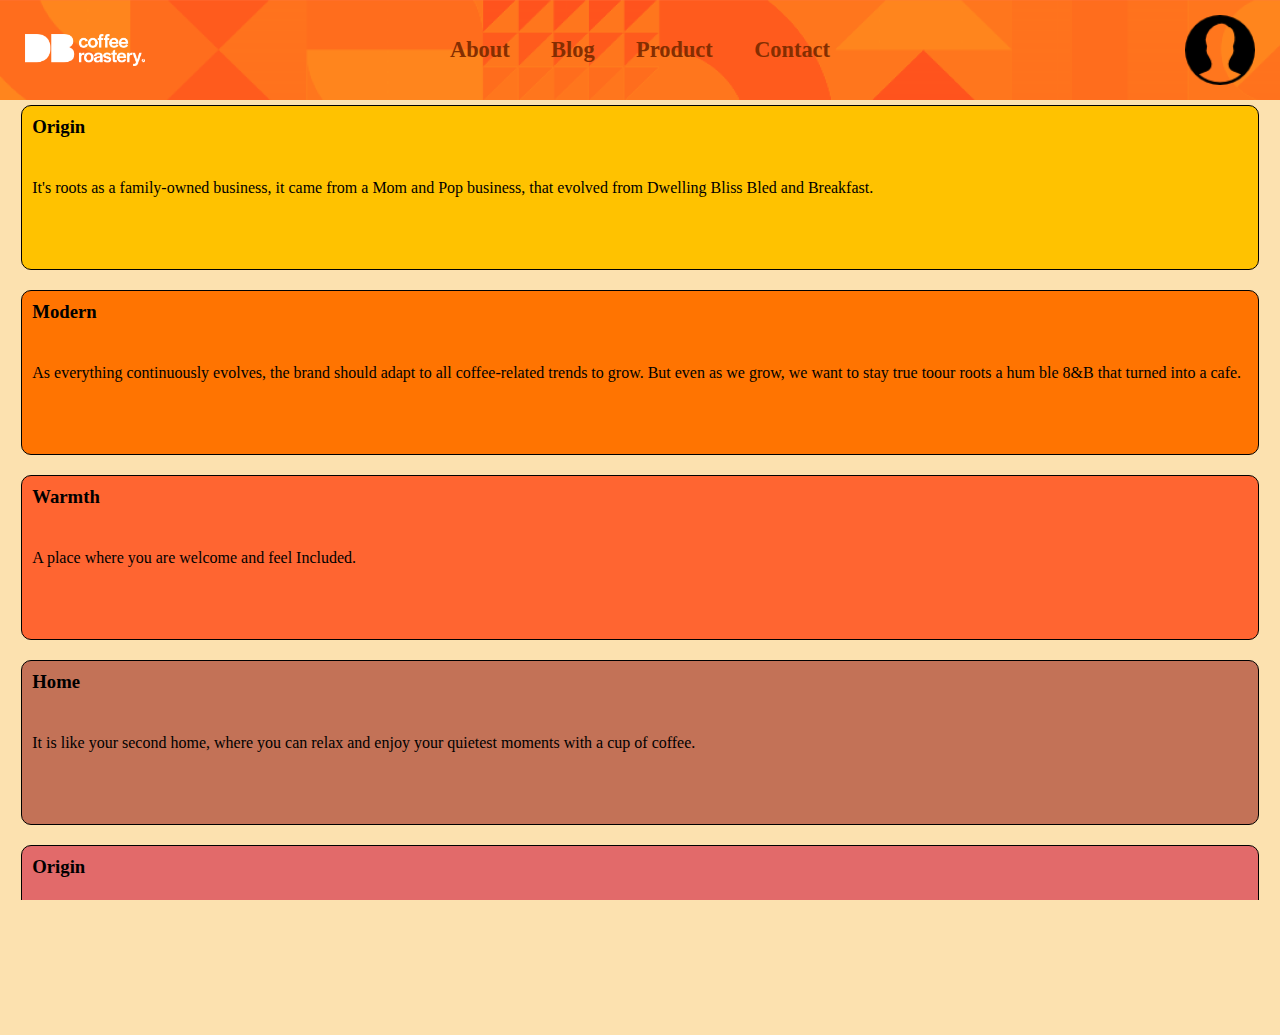
<file: about page.html>
<!DOCTYPE html>
<html lang="en">
<head>
    <meta charset="UTF-8">
    <meta name="viewport" content="width=device-width, initial-scale=1.0">
    <title>ABOUT PAGE</title>
    <link rel="stylesheet" href="about page.css">
</head>
<body>
    <div class="menuSlide" id="menuSlide">
        <div class="userDeets">
            <img src="images/user icon.png" class="userrr" alt="" id="userIcon">
            <h1>Username</h1>
            <h2>username@domain.ok</h2>
        </div>
        <div class="menuCont2">
            <a href="about page.html">About</a>
            <a href="blog page.html">Blog</a>
            <a href="products page.html">Product</a>
            <a href="contact page.html">Contact</a>
        </div>
    </div>
    <header>
        <div class="header">
            <div class="headerSubCont">
                <img src="images/pure white logo.png" alt="" class="logoImg" id="logoImg">
    
                <div class="menuCont">
                    <a href="about page.html">About</a>
                    <a href="blog page.html">Blog</a>
                    <a href="products page.html">Product</a>
                    <a href="contact page.html">Contact</a>
                </div>
    
                <img src="images/user icon.png" alt="" class="icon" id="userIcon2">
                <img src="images/menu.png" alt="" class=" borgir" id="borgir">

            </div>
        </div>
    </header>
    <div class="mainCont">
        <div class="subCont" id="origin">
            <h3>Origin</h3>
            <p>It's roots as a family-owned business, 
                it came from a Mom and Pop business, that evolved 
                from Dwelling Bliss Bled and Breakfast.
            </p>
        </div>
        <div class="subCont" id="modern">
            <h3>Modern</h3>
            <p>As everything continuously evolves, the brand should 
                adapt to all coffee-related trends to grow. 
                But even as we grow, we want to stay true toour 
                roots a hum ble 8&B that turned into a cafe.
            </p>
        </div>
        <div class="subCont" id="warmth">
            <h3>Warmth</h3>
            <p>
                A  place where you are welcome and feel Included.
            </p>
        </div>
        <div class="subCont" id="home">
            <h3>Home</h3>
            <p>
                It is like your second home, where you can relax 
                and enjoy your quietest moments with a cup of coffee.
            </p>
        </div>
        <div class="subCont" id="genuine">
            <h3>Origin</h3>
            <p>
                It takes pride in its craftsmanship, creating almost 
                everything from scratch to ensure a high sense of quality.
            </p>
        </div>
    </div>

    <script>
        document.getElementById("logoImg").addEventListener("click", ()=>{
            window.location.href = "index.html";
        });

        let borgirmenu = document.getElementById("borgir");
        let menuSlide = document.getElementById("menuSlide");
        let menuToggle = false;

        document.querySelectorAll("main").forEach(everythingg=>{
            everythingg.addEventListener("click", ()=>{
                menuSlide.style.left = "-100%";
                menuToggle = false;
            })
        })

        borgirmenu.addEventListener("click", ()=>{
            if(!menuToggle){
                menuSlide.style.left = "0";
                menuToggle = true;
            }
            else if(menuToggle){
                menuSlide.style.left = "-100%";
                menuToggle = false;
            }
        })

        document.getElementById("userIcon").addEventListener("click", ()=>{
            window.location.href = "login page.html"
        })
        document.getElementById("userIcon2").addEventListener("click", ()=>{
            window.location.href = "login page.html"
        })
    </script>

</body>
</html>
</file>
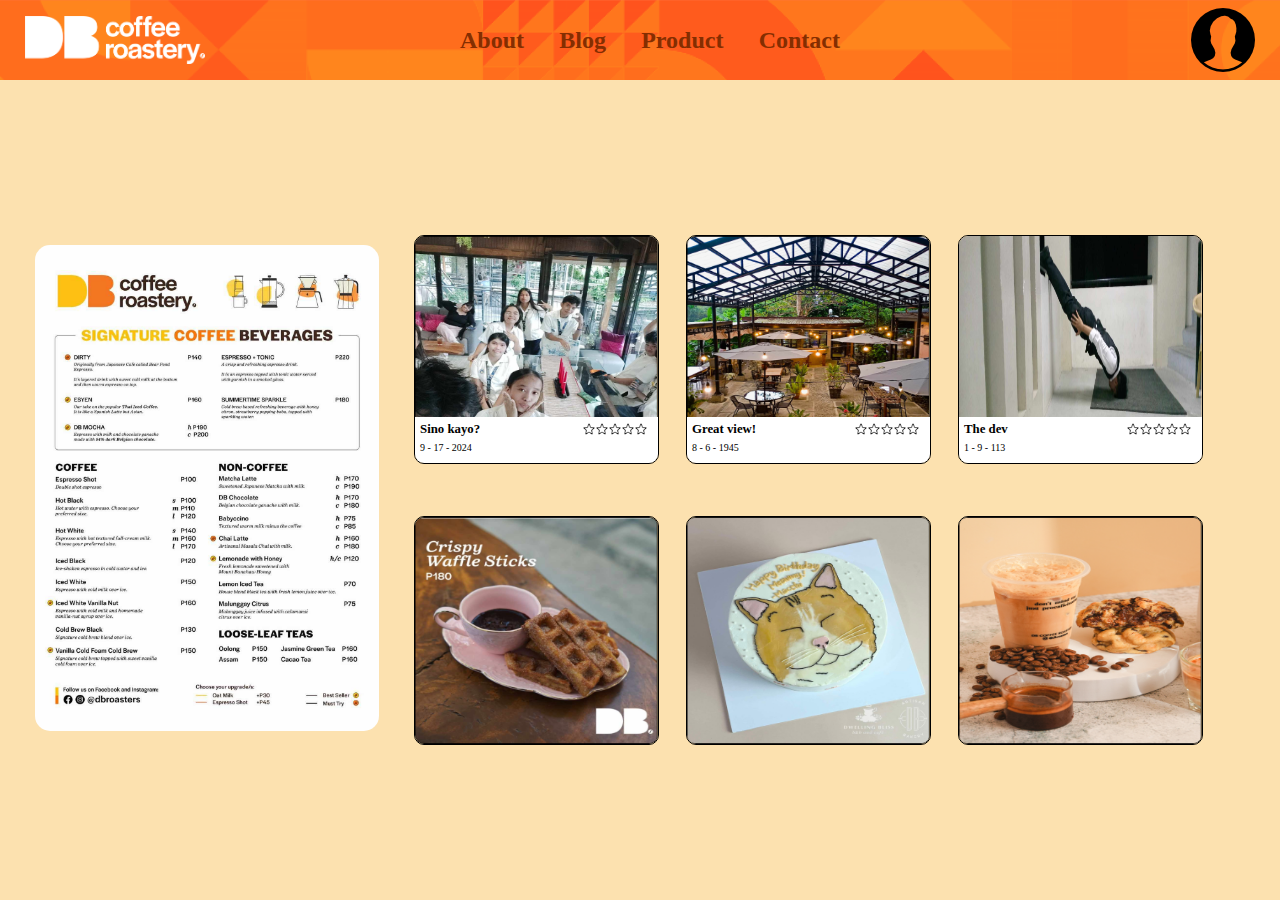
<file: blog page.html>
<!DOCTYPE html>
<html lang="en">
<head>
    <meta charset="UTF-8">
    <meta name="viewport" content="width=device-width, initial-scale=1.0">
    <title>Blog Page</title>
    <link rel="stylesheet" href="blog page.css">
    <link rel="stylesheet" href="blog page 2.css" media="(max-width:767px)">
</head>
<body>
    <div class="menuSlide" id="menuSlide">
        <div class="userDeets">
            <img src="images/user icon.png" class="userrr" alt="" id="userIcon">
            <h1 >Username</h1>
            <h2>username@domain.ok</h2>
        </div>
        <div class="menuCont2">
            <a href="about page.html">About</a>
            <a href="blog page.html">Blog</a>
            <a href="products page.html">Product</a>
            <a href="contact page.html">Contact</a>
        </div>
    </div>
    <header>
        <div class="header">
            <div class="headerSubCont">
                <img src="images/pure white logo.png" alt="" class="logoImg" id="logoImg">
    
                <div class="searchCont" style="display: none;">
                    <input type="text" class="searchBar" placeholder="Search...">
                    <img src="images/search icon.png" alt="">
                </div>
    
                <div class="menuCont">
                    <a href="about page.html">About</a>
                    <a href="blog page.html">Blog</a>
                    <a href="products page.html">Product</a>
                    <a href="contact page.html">Contact</a>
                </div>
    
                <img src="images/user icon.png" alt="" class="icon" id="userIcon2">
                <img src="images/menu.png" alt="" class=" borgir" id="borgir">

            </div>
        </div>
    </header>
    
    <main>
        
        <div class="main">
            <div class="menuCont" id="menuCont">
                <img src="images/drinks menu.jpg" alt="">
            </div>
            <div class="blogCont">
                <div class="blogWrapper">
                    <div class="blog rated">
                        <img src="images/classmates.png" alt="" class="mainImg">
                        <div class="blogDesc">
                            <h1>Sino kayo?</h1>
                            <p>9 - 17 - 2024</p>
                            <div class="stars">
                                <div class="starling" id="rating">
                                    <img src="images/star_empty.png" alt="">
                                </div>                            
                                <div class="starling" id="rating">
                                    <img src="images/star_empty.png" alt="">
                                </div>                            
                                <div class="starling" id="rating">
                                    <img src="images/star_empty.png" alt="">
                                </div>                            
                                <div class="starling" id="rating">
                                    <img src="images/star_empty.png" alt="">
                                </div>                            
                                <div class="starling" id="rating">
                                    <img src="images/star_empty.png" alt="">
                                </div>                            
                            </div>
                            <div class="captCont">
                                <p class="capt">aaaaa</p>
                            </div>
                        </div>
                    </div>

                    <div class="blog">
                        <img src="images/blog 1.png" alt="">
                    </div>

                    <div class="blog rated">
                        <img src="images/venue.png" alt="" class="mainImg">
                        <div class="blogDesc">
                            <h1>Great view!</h1>
                            <p>8 - 6 - 1945</p>
                            <div class="stars">
                                <div class="starling" id="rating">
                                    <img src="images/star_empty.png" alt="">
                                </div>                            
                                <div class="starling" id="rating">
                                    <img src="images/star_empty.png" alt="">
                                </div>                            
                                <div class="starling" id="rating">
                                    <img src="images/star_empty.png" alt="">
                                </div>                            
                                <div class="starling" id="rating">
                                    <img src="images/star_empty.png" alt="">
                                </div>                            
                                <div class="starling" id="rating">
                                    <img src="images/star_empty.png" alt="">
                                </div>                            
                            </div>
                            <div class="captCont">
                                <p class="capt">
                                    I'm not stealing the tricycle. I have permission from the owners before I take it. <br>
                                    How can we accuse one people without further investigation on side by side. <br>
                                    Because in the triangle there are three sides right? <br>
                                    And on the fourth side, there are four sides... <br>
                                    How many degrees is the three sides? How many? <br>
                                    36 degrees. <br><br>
                                    Of course. <br>
                                    I started it, then I'm vroooooom, roaming. <br>
                                    What is the true about, and what is the side about? <br>
                                    Sabi nito sabi niya, we cannot accuse people with a sabi sabi sabi. <br>
                                    So we can square take the square root from the side by side, sir.<br><br>
                                    Drugs? Yes of course! <br>
                                    I buy from the mercury drug.
                                </p>
                            </div>
                        </div>
                    </div>

                    <div class="blog">
                        <img src="images/blog 2.png" alt="">
                    </div>

                    <div class="blog rated">
                        <img src="images/this the dev.jpg" alt="" class="mainImg">
                        <div class="blogDesc">
                            <h1>The dev</h1>
                            <p>1 - 9 - 113</p>
                            <div class="stars">
                                <div class="starling" id="rating">
                                    <img src="images/star_empty.png" alt="">
                                </div>                            
                                <div class="starling" id="rating">
                                    <img src="images/star_empty.png" alt="">
                                </div>                            
                                <div class="starling" id="rating">
                                    <img src="images/star_empty.png" alt="">
                                </div>                            
                                <div class="starling" id="rating">
                                    <img src="images/star_empty.png" alt="">
                                </div>                            
                                <div class="starling" id="rating">
                                    <img src="images/star_empty.png" alt="">
                                </div>                            
                            </div>
                            <div class="captCont">
                                <p class="capt">
                                    Masaya ka na ngayon? <br>
                                    Nasaktan mo'ko diba? <br>
                                    ios ios <br>
                                    Tinanggap ko lahat <br>
                                    Sinakatan mo ko <br>
                                    Niloko mo<br>
                                    Nagbulagbulagan ako diba<br> <br>
                                </p>
                            </div>
                        </div>
                    </div>
                    <div class="blog">
                        <img src="images/blog 3.png" alt="">
                    </div>
                </div>
            </div>
        </div>
        <div class="secondary">
        
        </div>
    </main>
    

    <script>
        document.getElementById("logoImg").addEventListener("click", ()=>{
            window.location.href = "index.html";
        });

        let borgirmenu = document.getElementById("borgir");
        let menuSlide = document.getElementById("menuSlide");
        let menuToggle = false;

        document.querySelectorAll("main").forEach(everythingg=>{
            everythingg.addEventListener("click", ()=>{
                menuSlide.style.left = "-100%";
                menuToggle = false;
            })
        })

        borgirmenu.addEventListener("click", ()=>{
            if(!menuToggle){
                menuSlide.style.left = "0";
                menuToggle = true;
            }
            else if(menuToggle){
                menuSlide.style.left = "-100%";
                menuToggle = false;
            }
        })

        let menuCont = document.getElementById("menuCont");
        let use = false;

        const mediaQuery = window.matchMedia("(max-width: 1023px)");

        function handleMediaChange(event) {
            if (event.matches) {
                use = true;
                console.log("works", use)
            } else {
                use = false;
                console.log("not working", use)
                menuCont.style.zIndex = ""
                menuCont.style.height = ""
                menuCont.style.width = ""
                menuCont.style.marginBottom = ""
                document.querySelectorAll(".rated").forEach(bbq=>{
                    bbq.querySelector(".capt").style.display = ""
                    bbq.style.width = "";
                    bbq.querySelector(".mainImg").style.width = "";
                    bbq.querySelector(".mainImg").style.left = "";
                    bbq.querySelector(".blogDesc").style.height = "";
                    bbq.querySelector(".blogDesc").style.width = "";
                })
            }
        };

        // Initial check
        handleMediaChange(mediaQuery);

        // Listen for changes
        mediaQuery.addEventListener('change', handleMediaChange);







        
        let isToggled = true;
        menuCont.addEventListener("click", ()=>{
            if(isToggled && use === true){
                menuCont.style.zIndex = "2"
                menuCont.style.height = "90vh"
                menuCont.style.width = "90vw"
                menuCont.style.marginBottom = "100px"
                isToggled = false;
            }
            else{
                menuCont.style.zIndex = ""
                menuCont.style.height = ""
                menuCont.style.width = ""
                menuCont.style.marginBottom = ""
                isToggled = true;
            }
        });

        let ratedBlogs = document.querySelectorAll(".rated");
       
        let currentToggledBlog = null;

        ratedBlogs.forEach(rb => {
            let rbImg = rb.querySelector(".mainImg");
            let rbCapt = rb.querySelector(".capt");
            let rbRating = rb.querySelector(".stars");
            let rbDesc = rb.querySelector(".blogDesc");
            rbImg.addEventListener("click", () => {
                
                if (currentToggledBlog === rb) {
                    rb.style.width = "";
                    rb.querySelector(".mainImg").style.width = "";
                    rb.querySelector(".mainImg").style.left = "";
                    rb.querySelector(".blogDesc").style.height = "";
                    rb.querySelector(".blogDesc").style.width = "";
                    rbRating.style.left = ""
                    rbRating.style.top = ""
                    rbCapt.style.display = "none";
                    currentToggledBlog = null;
                } else {
                    if (currentToggledBlog) {
                        currentToggledBlog.style.width = "";
                        currentToggledBlog.querySelector(".mainImg").style.width = "";
                        currentToggledBlog.querySelector(".mainImg").style.left = "";
                        currentToggledBlog.querySelector(".blogDesc").style.height = "";
                        currentToggledBlog.querySelector(".blogDesc").style.width = "";
                        currentToggledBlog.querySelector(".stars").style.left = "";
                        currentToggledBlog.querySelector(".stars").style.top = "";
                        console.log("2")
                        currentToggledBlog.querySelector(".capt").style.display = "none";
                    }

                    if(use){
                        rb.style.width = "90vw";
                        rb.querySelector(".mainImg").style.width = "50%";
                        rb.querySelector(".mainImg").style.left = "25%";
                        rb.querySelector(".blogDesc").style.height = "100%";
                        rb.querySelector(".blogDesc").style.width = "50%";
                        rbRating.style.left = "5px"
                        rbRating.style.top = "17%"
                        rbCapt.style.display = "flex";
                        rbCapt.style.position = "absolute";
                        rbCapt.style.top = "25%"
                        currentToggledBlog = rb;
                    }
                    else if(!use){
                        // rb.style.transform = "scaleX(1.05)";
                        rb.style.zIndex = 50;
                        // rb.querySelector(".mainImg").style.width = "50%";
                        // rb.querySelector(".mainImg").style.left = "25%";
                        // rb.querySelector(".blogDesc").style.height = "100%";
                        // rb.querySelector(".blogDesc").style.width = "50%";
                        // rbRating.style.left = "5px"
                        // rbRating.style.top = "50px"
                        rbCapt.style.display = "flex";
                        rbDesc.style.height = "150px"
                        currentToggledBlog = rb;
                    }
                }
            });
        });
        
        document.querySelectorAll('.blog').forEach(blog => {
            let currentRating = 0;

            blog.querySelectorAll('.starling').forEach((star, index) => {
                star.addEventListener('click', () => {
                    const starImage = star.querySelector('img');
                    if (starImage.src.includes('star_solid.png')) {
                        for (let i = index ; i < blog.querySelectorAll('.starling').length; i++) {
                            blog.querySelectorAll('.starling img')[i].src = 'images/star_empty.png';
                        }
                        currentRating = index;
                    } else {
                        for (let i = 0; i <= index; i++) {
                            blog.querySelectorAll('.starling img')[i].src = 'images/star_solid.png';
                        }
                        currentRating = index + 1;
                    }
                });
            });
        });

        document.getElementById("userIcon").addEventListener("click", ()=>{
            window.location.href = "login page.html"
        })
        document.getElementById("userIcon2").addEventListener("click", ()=>{
            window.location.href = "login page.html"
        })
    </script>

</body>
</html>
</file>
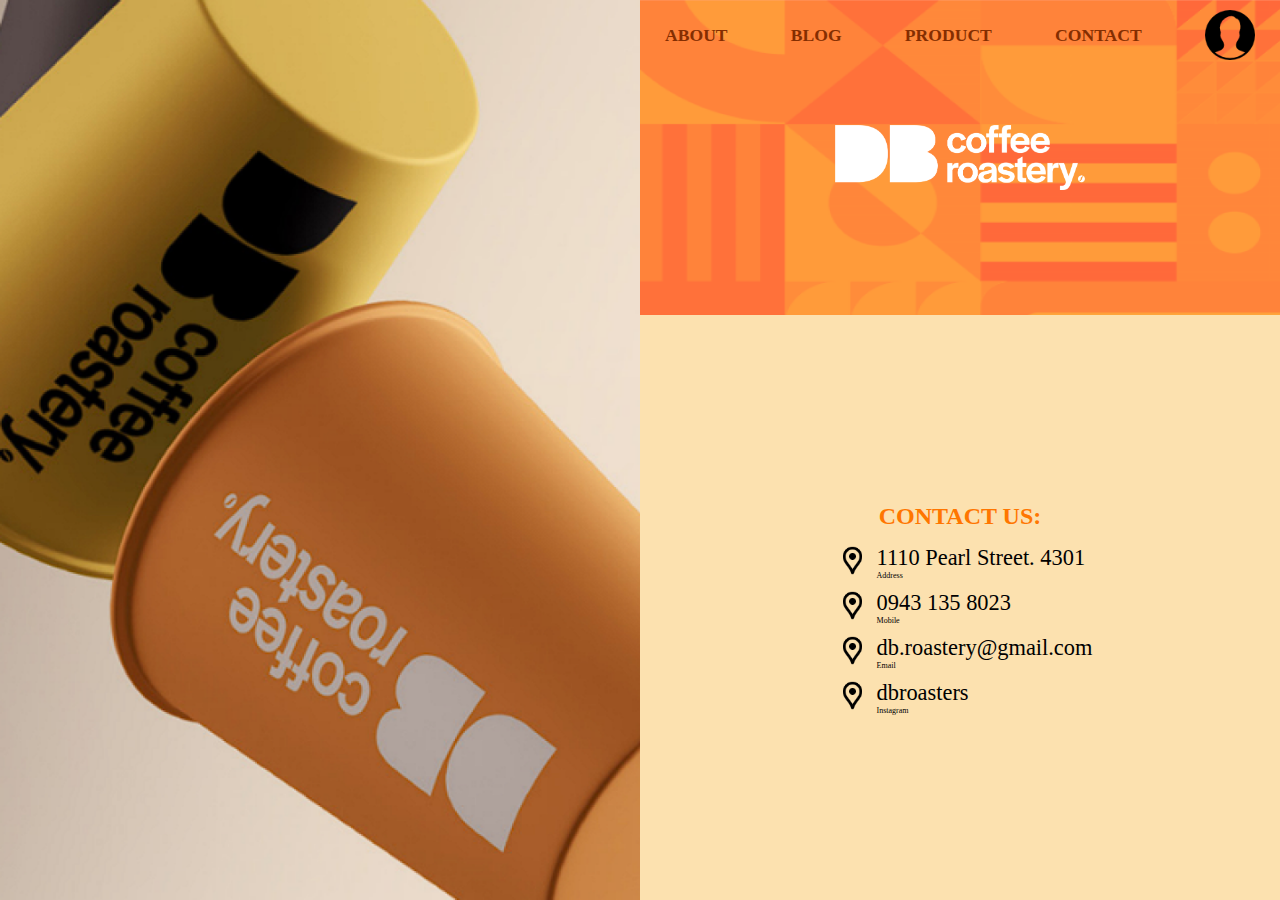
<file: contact page.html>
<!DOCTYPE html>
<html lang="en">
<head>
    <meta charset="UTF-8">
    <meta name="viewport" content="width=device-width, initial-scale=1.0">
    <title>CONTACT PAGE</title>
    <link rel="stylesheet" href="contact page.css">
</head>
<body>
    <div class="menuSlide" id="menuSlide">
        <div class="userDeets">
            <img src="images/user icon.png" class="userrr" alt="" id="userIcon">
            <h1>Username</h1>
            <h2>username@domain.ok</h2>
        </div>
        <div class="menuCont2">
            <a href="about page.html">About</a>
            <a href="blog page.html">Blog</a>
            <a href="products page.html">Product</a>
            <a href="contact page.html">Contact</a>
        </div>
    </div>
    <div class="left">
        <img src="images/image (15).png" alt="">
    </div>
    <div class="right">
        <div class="rTop">
            <div class="header">
                <a href="about page.html">ABOUT</a>
                <a href="blog page.html">BLOG</a>
                <a href="products page.html">PRODUCT</a>
                <a href="contact page.html">CONTACT</a>
                <img src="images/user icon.png" alt="" class="userIcon" id="userIcon2">
                <img src="images/menu.png" alt="" class="menuIcon" id="borgir">
            </div>
            <div class="logoCont">
                <img src="images/pure white logo.png" alt="" id="logoImg"> 
            </div>
        </div>
        <div class="rBottom">
            <div class="contact">
                <div class="wrapper">
                    <div class="contactLabel">CONTACT US:</div>
                <div class="horizontal" id="loc">
                    <div class="icon">
                        <img src="images/location_on.png" alt="">
                    </div>
                    <div class="contactDeets">
                        <h3>1110 Pearl Street. 4301</h3>
                        <h5>Address</h5>
                    </div>
                </div>
                <div class="horizontal">
                    <div class="icon">
                        <img src="images/location_on.png" alt="">
                    </div>
                    <div class="contactDeets">
                        <h3>0943 135 8023</h3>
                        <h5>Mobile</h5>
                    </div>
                </div>
                <div class="horizontal">
                    <div class="icon">
                        <img src="images/location_on.png" alt="">
                    </div>
                    <div class="contactDeets">
                        <h3>db.roastery@gmail.com</h3>
                        <h5>Email</h5>
                    </div>
                </div>
                <div class="horizontal" id="ig">
                    <div class="icon">
                        <img src="images/location_on.png" alt="">
                    </div>
                    <div class="contactDeets">
                        <h3>dbroasters</h3>
                        <h5>Instagram</h5>
                    </div>
                </div>
                </div>
                
            </div>
        </div>
    </div>

    <script>
        document.getElementById("logoImg").addEventListener("click", ()=>{
            window.location.href = "index.html";
        });

        let borgir = document.getElementById("borgir");
        let menuSlide = document.getElementById("menuSlide");
        let isToggled = false;

        borgir.addEventListener("click", ()=>{
            if(!isToggled){
                menuSlide.style.left = "0";
                isToggled = true;
            }
            else if(isToggled){
                menuSlide.style.left = "-100%";
                isToggled = false;
            }
        })

        document.getElementById("ig").onclick = function(){
            window.location.href = "https://www.instagram.com/dbroasters/"
        }
        document.getElementById("loc").onclick = function(){
            window.location.href = "https://maps.app.goo.gl/Hp3W5zHNmQGN1CV2A"
        }

        document.getElementById("userIcon").addEventListener("click", ()=>{
            window.location.href = "login page.html"
        })
        document.getElementById("userIcon2").addEventListener("click", ()=>{
            window.location.href = "login page.html"
        })
    </script>

</body>
</html>
</file>
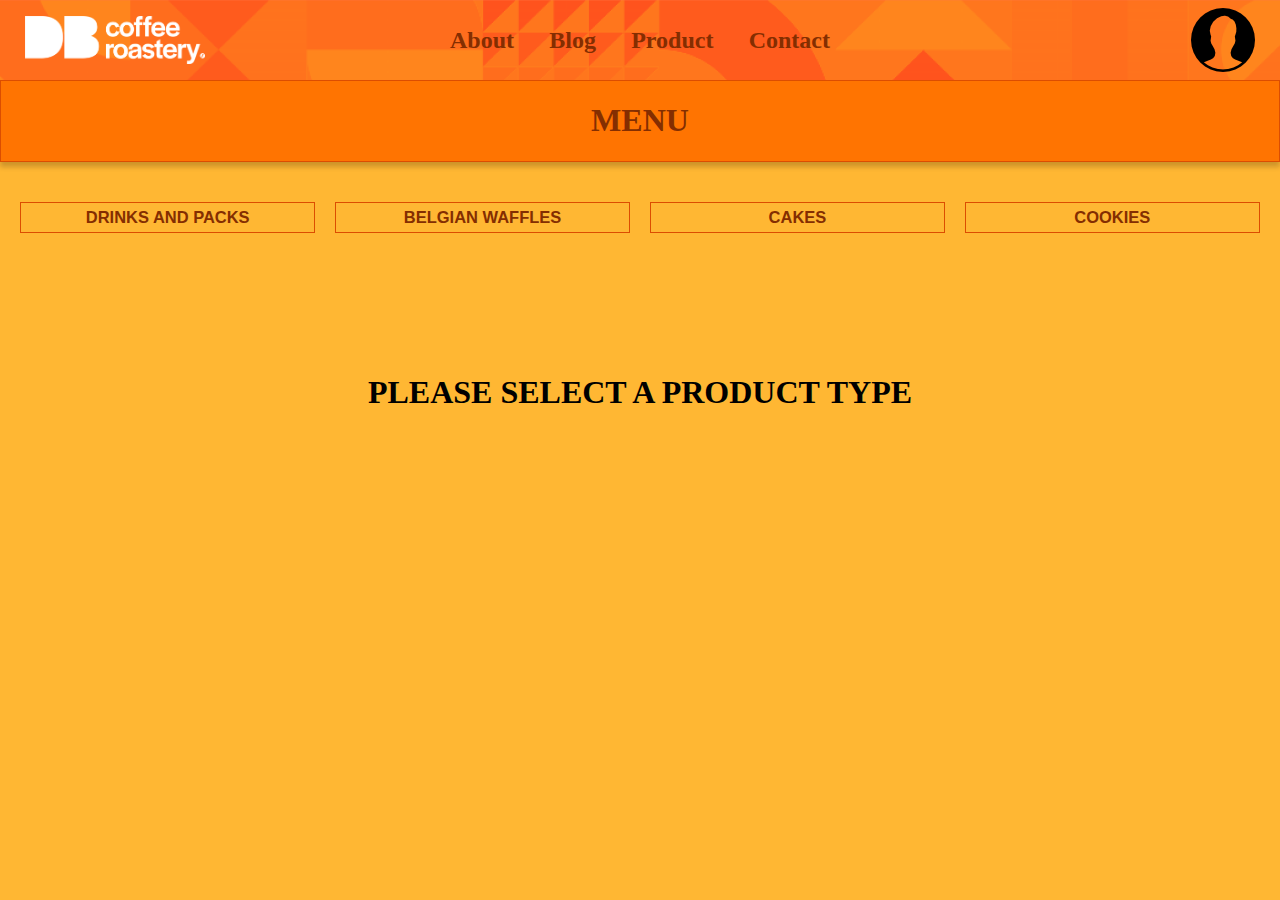
<file: products page.html>
<!DOCTYPE html>
<html lang="en">
<head>
    <meta charset="UTF-8">
    <meta name="viewport" content="width=device-width, initial-scale=1.0">
    <title>Products Page</title>
    <link rel="stylesheet" href="products page.css">
</head>
<body>
    <div class="headerWrapper"></div>
    
    <header>
        <div class="menuSlide" id="menuSlide">
            <div class="userDeets">
                <img src="images/user icon.png" class="userrr" alt="" id="userIcon">
                <h1 >Username</h1>
                <h2>username@domain.ok</h2>
            </div>
            <div class="menuCont2">
                <a href="about page.html">About</a>
                <a href="blog page.html">Blog</a>
                <a href="products page.html">Product</a>
                <a href="contact page.html">Contact</a>
            </div>
        </div>
        <div class="header">
            <div class="headerSubCont">
                <img src="images/pure white logo.png" alt="" class="logoImg" id="logoImg">
    
                <div class="searchCont" style="display: none;">
                    <input type="text" class="searchBar" placeholder="Search...">
                    <img src="images/search icon.png" alt="">
                </div>
    
                <div class="menuCont">
                    <a href="about page.html">About</a>
                    <a href="blog page.html">Blog</a>
                    <a href="products page.html">Product</a>
                    <a href="contact page.html">Contact</a>
                </div>
    
                <img src="images/user icon.png" alt="" class="icon" id="userIcon2">
                <img src="images/menu.png" alt="" class=" borgir" id="borgir">

            </div>
        </div>
    </header>

    <main>
        <div class="menuLabelCont">
            <h1>MENU</h1>
        </div>
        <div class="btnCont">
            <button class="prodBtn">DRINKS AND PACKS</button>
            <button class="prodBtn">BELGIAN WAFFLES</button>
            <button class="prodBtn">CAKES</button>
            <button class="prodBtn">COOKIES</button>
        </div>
        <div class="prodCont">
            <h1 class="prodPlaceholder" id="prodPlaceholder">PLEASE SELECT A PRODUCT TYPE</h1>

            <div class="bigOne">
                <img src="images/drinks menu.jpg" alt="">
            </div>
            <div class="manymanymore">
                <div class="horizontal" id="horizontal1">
                    <img src="images/coffee setpack.png" alt="">
                </div>
                <div class="horizontal" id="horizontal2">
                    <img src="images/el placer.png" alt="">
                    <img src="images/liquid productivity.png" alt="">
                    <img src="images/el silencio.png" alt="">
                </div>
                <div class="horizontal" id="horizontal3">
                    <img src="images/el silencio 2.png" alt="">
                    <img src="images/in the zone.png" alt="">
                    <img src="images/el placer 2.png" alt="">
                </div>
                <div class="horizontal" id="horizontal4">
                    <img src="images/tropical treat.png" alt="">
                    <img src="images/yummy gummy.png" alt="">
                </div>
            </div>

            <div class="prodSubCont waffle">
                <img src="images/belgian waffle.png" alt="">
                <h3>Belgian Waffle</h3>
                <h4><i>Php 160</i></h4>
            </div>
            <div class="prodSubCont waffle">
                <img src="images/savory belgian waffle.png" alt="">
                <h3>Savory Belgian Waffle</h3>
                <h4><i>Php 335</i></h4>
            </div>
            <div class="prodSubCont waffle">
                <img src="images/banana nutella waffle.png" alt="">
                <h3>Banana Belgian Waffle</h3>
                <h4><i>Php 250</i></h4>
            </div>
            <div class="prodSubCont waffle">
                <img src="images/mangoes and cream waffle.png" alt="">
                <h3>Mangoes and Cream Waffle</h3>
                <h4><i>Php 288</i></h4>
            </div>



            <div class="prodSubCont cake">
                <img src="images/tiramisu cheesecake.png" alt="">
                <h3>Tiramisu Cheesecake</h3>
                <h4><i>Php 1,500</i></h4>
            </div>
            <div class="prodSubCont cake">
                <img src="images/basque burnt cheesecake.png" alt="">
                <h3>Basque Burnt Cheesecake</h3>
                <h4><i>Php 780</i></h4>
            </div>
            <div class="prodSubCont cake">
                <img src="images/oreo cheesecake.png" alt="">
                <h3>Oreo Cheesecake</h3>
                <h4><i>Php 1,500</i></h4>
            </div>
            <div class="prodSubCont cake">
                <img src="images/blueberry cheesecake.png" alt="">
                <h3>Blueberry Cheesecake</h3>
                <h4><i>Php 1,500</i></h4>
            </div>
            <div class="prodSubCont cake">
                <img src="images/creame custard cheesecake.png" alt="">
                <h3>Creamy Custard Cheesecake</h3>
                <h4><i>Php 1,600</i></h4>
            </div>
            <div class="prodSubCont cake">
                <img src="images/banoffee cheesecake.png" alt="">
                <h3>Banoffee Cheesecake</h3>
                <h4><i>Php 1,500</i></h4>
            </div>



            <div class="prodSubCont cookies">
                <img src="images/classic chocolate chip cookies.png" alt="">
                <h3>Classic Chocolate Chip Cookies </h3>
                <h4><i>Php 100</i></h4>
            </div>
            <div class="prodSubCont cookies">
                <img src="images/170g NY chunky chocolate chip walnut.png" alt="">
                <h3>170g NY Chunky Chocolate Chip Walnut</h3>
                <h4><i>Php 165</i></h4>
            </div>
            <div class="prodSubCont cookies">
                <img src="images/red velvet cookies.png" alt="">
                <h3>Red Velvet Cookies</h3>
                <h4><i>Php 1,500</i></h4>
            </div>
            <div class="prodSubCont cookies">
                <img src="images/white chocolate cranberry cookies.png" alt="">
                <h3>White Chocolate Cranberry Cookies</h3>
                <h4><i>Php 110</i></h4>
            </div>
            <div class="prodSubCont cookies">
                <img src="images/rocky road cookies.png" alt="">
                <h3>Rocky Road Cookies</h3>
                <h4><i>Php 115</i></h4>
            </div>
            <div class="prodSubCont cookies">
                <img src="images/white chocolate pistachios cookies.png" alt="">
                <h3>White Chocolate Pistachio Cookies</h3>
                <h4><i>Php 140</i></h4>
            </div>
            <div class="prodSubCont cookies">
                <img src="images/dark chocolate reeses cookies.png" alt="">
                <h3>Dark Chocolate Reese’s Cookiese</h3>
                <h4><i>Php 120</i></h4>
            </div>
            <div class="prodSubCont cookies">
                <img src="images/chocolate crinkles.png" alt="">
                <h3>Chocolate Crinkles</h3>
                <h4><i>Php 85</i></h4>
            </div>
        </div>
    </main>

    <script>
        document.getElementById("logoImg").addEventListener("click", ()=>{
            window.location.href = "index.html";
        });

        let borgirmenu = document.getElementById("borgir");
        let menuSlide = document.getElementById("menuSlide");
        let menuToggle = false;

        document.querySelectorAll("main").forEach(everythingg=>{
            everythingg.addEventListener("click", ()=>{
                menuSlide.style.left = "-100%";
                menuToggle = false;
            })
        })

        borgirmenu.addEventListener("click", ()=>{
            if(!menuToggle){
                menuSlide.style.left = "0";
                menuToggle = true;
            }
            else if(menuToggle){
                menuSlide.style.left = "-100%";
                menuToggle = false;
            }
        })


        let bo = document.querySelectorAll(".bigOne");
        let mmo = document.querySelectorAll(".manymanymore");
        let waffles = document.querySelectorAll(".waffle");
        let cakes = document.querySelectorAll(".cake");
        let cookies = document.querySelectorAll(".cookies");
        let prodplaceholder = document.getElementById("prodPlaceholder");
        let prodBtns = document.querySelectorAll(".prodBtn");

        // Initially hide all product categories
        bo.forEach(w => w.style.display = "none");
        mmo.forEach(w => w.style.display = "none");
        waffles.forEach(w => w.style.display = "none");
        cakes.forEach(c => c.style.display = "none");
        cookies.forEach(co => co.style.display = "none");

        prodBtns.forEach(pbtn => {
            pbtn.addEventListener("click", () => {
                prodplaceholder.style.display = "none";

                prodBtns.forEach(p => {
                    p.style.backgroundColor = "";
                    p.style.color = "";
                    p.style.border = "";
                });

                pbtn.style.backgroundColor = "white";
                pbtn.style.color = "black";
                pbtn.style.border = "1px black solid";

                bo.forEach(b1 => {
                    b1.style.display = "none"; 
                });
                mmo.forEach(m => {
                    m.style.display = "none"; 
                });
                waffles.forEach(w => {
                    w.style.display = "none"; 
                });
                cakes.forEach(c => {
                    c.style.display = "none"; 
                });
                cookies.forEach(co => {
                    co.style.display = "none";
                });

                if(pbtn.textContent.trim() === "DRINKS AND PACKS"){
                    document.querySelector(".prodCont").style.width = "96%";
                    document.querySelector(".prodCont").style.justifyContent = "space-between";
                    bo.forEach(big=>{
                        big.style.display = "flex"
                    })
                    mmo.forEach(many=>{
                        many.style.display = "flex"
                    })
                }
                else if (pbtn.textContent.trim() === "BELGIAN WAFFLES") {
                    document.querySelector(".prodCont").style.justifyContent = "space-evenly";
                    document.querySelector(".prodCont").style.width = "";
                    waffles.forEach(w => {
                        w.style.display = "flex"; 
                    });
                } else if (pbtn.textContent.trim() === "CAKES") {
                    document.querySelector(".prodCont").style.justifyContent = "space-evenly";
                    document.querySelector(".prodCont").style.width = "";
                    cakes.forEach(c => {
                        c.style.display = "flex"; 
                    });
                } else if (pbtn.textContent.trim() === "COOKIES") {
                    document.querySelector(".prodCont").style.justifyContent = "space-evenly";
                    document.querySelector(".prodCont").style.width = "";
                    cookies.forEach(co => {
                        co.style.display = "flex"; 
                    });
                }
            });
        });

        document.getElementById("userIcon").addEventListener("click", ()=>{
            window.location.href = "login page.html"
        })
        document.getElementById("userIcon2").addEventListener("click", ()=>{
            window.location.href = "login page.html"
        })
    </script>

</body>
</html>
</file>
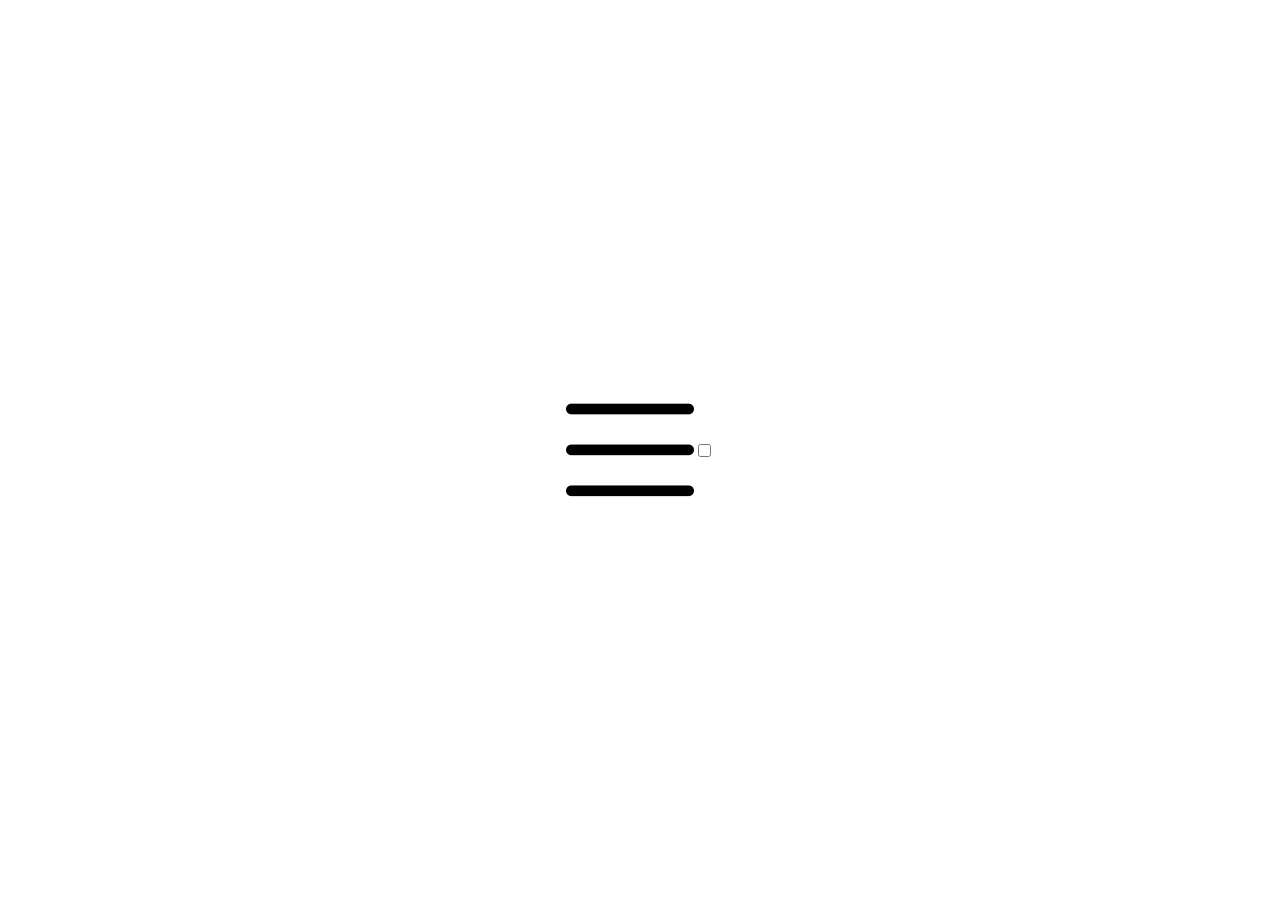
<file: sample.html>
<!DOCTYPE html>
<html lang="en">
<head>
    <meta charset="UTF-8">
    <meta name="viewport" content="width=device-width, initial-scale=1.0">
    <title>Document</title>
    <link rel="stylesheet" href="sample.css">
</head>
<body>
    <img src="images/menu.png" alt="" class="menu">
    <input type="checkbox" id="check">
    <label for="check"></label>
</body>
</html>
</file>
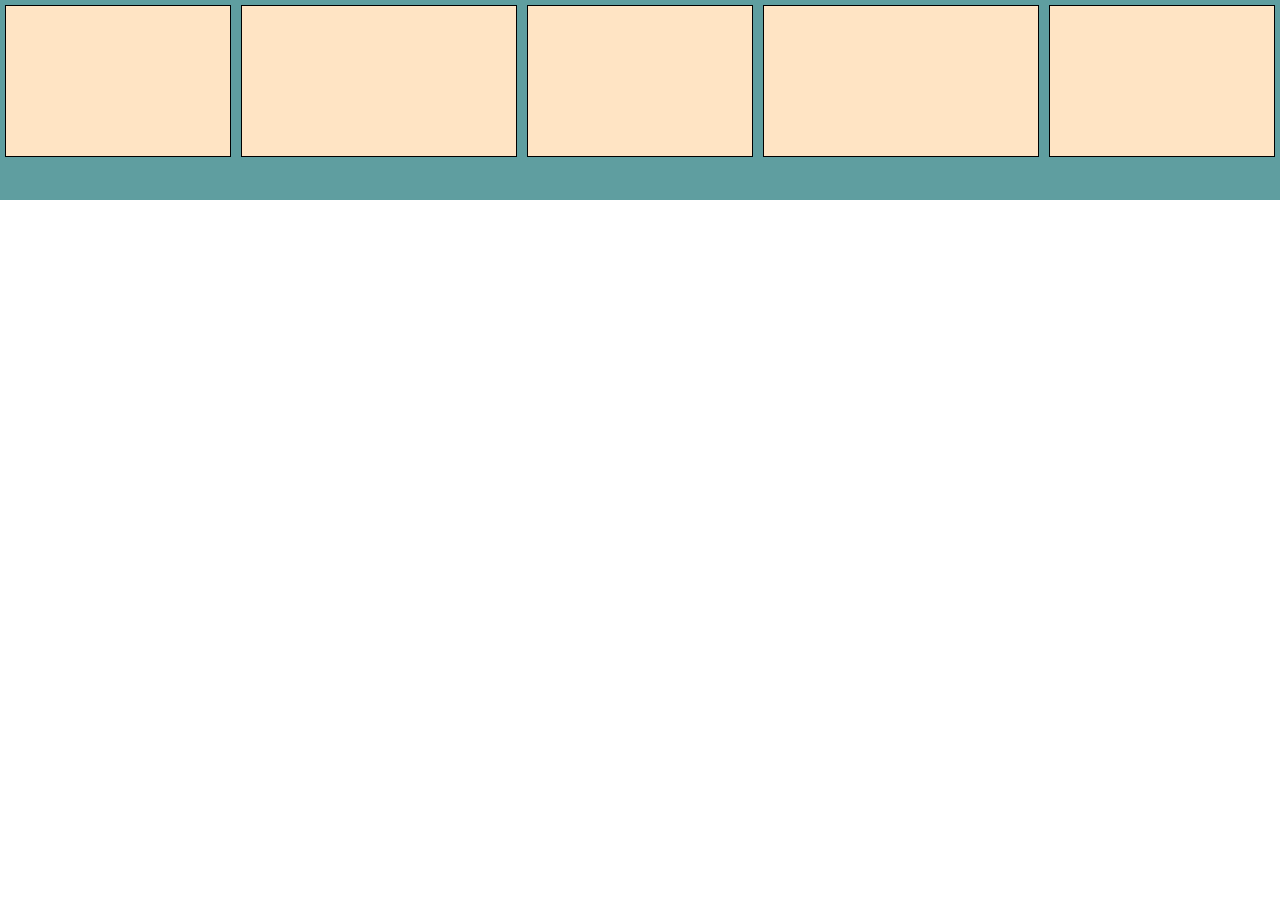
<file: sample2.html>
<!DOCTYPE html>
<html lang="en">
<head>
    <meta charset="UTF-8">
    <meta name="viewport" content="width=device-width, initial-scale=1.0">
    <title>Document</title>
    <style>
        body{
            width: 100vw;
            height: 100vh;
            margin: 0;
            padding: 0;
        }
        .main{
            width: 100vw;
            height: 200px;
            background-color: cadetblue;
            display: flex;
            overflow: hidden;
            flex-wrap: wrap;
            & .sub{
                margin: 5px;
                flex-grow: 1;
                flex-basis: 300;
                height: 150px;
                width: 150px;
                background-color: bisque;
                border: 1px black solid;
            }
            & .sub2{
                margin: 5px;
                flex-grow: 1;
                flex-shrink: 1;
                flex-basis: 200px;
                height: 150px;
                background-color: bisque;
                border: 1px black solid;
            }
        }
    </style>
</head>
<body>
    <div class="main">
        <div class="sub"></div>
        <div class="sub2"></div>
        <div class="sub"></div>
        <div class="sub2"></div>
        <div class="sub"></div>
    </div>
</body>
</html>
</file>
<file: about page.css>
@font-face {
    font-family: "Inter", "sans-serif";
    font-optical-sizing: auto;
    font-weight: weight;
    font-style: normal;
    src: url("https://fonts.googleapis.com");
}

*{
    box-sizing: border-box;
}

.menuSlide{
    display: none;
}

body, html{
    height: 100vh;
    width: 100vw;
    min-width: 400px;   
    margin: 0;
    padding: 0;
    background-color: #FCE1AF;
    overflow: scroll;
    font-family: "Inter";
    position: relative;
}

body::-webkit-scrollbar{
    display: none;
}

.icon, .logoImg{
    cursor: pointer;
}

header, .headerWrapper{
    position: fixed;
    height: 80px;
    margin: 0;
    padding: 0;
    position: fixed;
    top: 0;
    left: 0;
    right: 0;
    z-index: 100; /* CANNOT BE TRUSTED EASILY */
}

.header{
    width: 100vw;
}

.borgir{
    display: none;
}

.mainCont{
    margin-top: 80px;
    display: flex;
    flex: 1;
    flex-direction: column;
    justify-content: space-between;
    align-items: center;
    padding: 15px;
    & .subCont{
        position: relative;
        width: 99%;
        padding: 10px;
        min-height: 165px;
        max-height: 180px;
        margin: 10px;
        transition: 0.2s;        
    }
    & .subCont p{
        position: absolute;
        bottom: 50%;
        transform: translateY(50%);
        margin: 0;
    }
    & .subCont h3{
        margin-top: 0;
        padding-bottom: 50px;
    }
    & #origin{
        background-color: #FFC200;
        border: 1px black solid;
        border-radius: 10px;
    }
    & #modern{
        background-color: #FF7401;
        border: 1px black solid;
        border-radius: 10px;
    }
    & #warmth{
        background-color: #FF6531;
        border: 1px black solid;
        border-radius: 10px;
    }
    & #home{
        background-color: #C37257;
        border: 1px black solid;
        border-radius: 10px;
    }
    & #genuine{
        background-color: #E26A6A;
        border: 1px black solid;
        border-radius: 10px;
    }
}

.subCont:hover{
    transform: scale(1.025);
    filter: drop-shadow(0 5px 10px rgba(10,10,10,0.5));
}

.menuCont a{
    transition: 0.3s;
    color: #842E01;

}

.menuCont a:hover{
    color: white;
    filter: drop-shadow(0px 0px 3px white);
}

@media (min-width:1440px){
    .header{
        margin: 0;
        background-color: #ff774a;
        background-image: url("images/anoter\ bg.png");
        height: 100%;
        display: flex;
        flex-direction: row;
        width: 100%;
        align-items: center;
        padding-left: 25px;
        padding-right: 25px;
        & .headerSubCont{
            display: flex;
            flex-direction: row;
            align-items: center;
            justify-content: space-between;
            height: 100%;
            width: 100%;
            & .logoImg{
                width: 200px;
            }
        }
        & .menuCont{
            position: absolute;
            left: 50%;
            transform: translateX(-50%);
            box-sizing: border-box;
            width: 600px;
            display: flex;
            align-items: center;
            justify-content: space-between;
            & a{
                text-decoration: none;
                font-size: 1.7em;
                font-weight: 600;
            }
        }
    }
}

@media (min-width:1024px){
    .header{
        margin: 0;
        background-color: #ff774a;
        background-image: url("images/anoter\ bg.png");
        height: 100%;
        display: flex;
        flex-direction: row;
        width: 100%;
        align-items: center;
        padding-left: 25px;
        padding-right: 25px;
        & .headerSubCont{
            display: flex;
            flex-direction: row;
            align-items: center;
            justify-content: space-between;
            height: 100%;
            width: 100%;
            & .logoImg{
                width: 180px;
            }
        }
        & .menuCont{
            position: absolute;
            left: 50%;
            transform: translateX(-50%);
            box-sizing: border-box;
            width: 500px;
            display: flex;
            align-items: center;
            justify-content: space-between;
            & a{
                text-decoration: none;
                font-size: 1.5em;
                font-weight: 600;
            }
        }
    }
}

@media (min-width:768px){
    .header{
        
        margin: 0;
        background-color: #ff774a;
        background-image: url("images/anoter\ bg.png");
        height: 100px;
        display: flex;
        flex-direction: row;
        width: 100%;
        align-items: center;
        padding-left: 25px;
        padding-right: 25px;
        & .headerSubCont{
            display: flex;
            flex-direction: row;
            align-items: center;
            justify-content: space-between;
            height: 100%;
            width: 100%;
            & .logoImg{
                width: 120px;
            }
        }
        & .menuCont{
            position: absolute;
            left: 50%;
            transform: translateX(-50%);
            box-sizing: border-box;
            width: 380px;
            display: flex;
            align-items: center;
            justify-content: space-between;
            & a{
                text-decoration: none;
                font-size: 1.4em;
                font-weight: 600;
            }
        }
    }
    & .icon{
        height: 70%;
    }
}

@media (max-width: 768px){
    *{
        box-sizing: border-box;
    }
    body{
        height: 100vh;
        width: 100vw;
    }
    .menuSlide{
        display: flex;
        align-items: center;
        justify-content: center;
        transition: 0.2s ease;
        position: fixed;
        left: -100%;
        top: 80px;
        height: 100vh;
        width: 50%;
        background: rgba(250,250,250, 0.5);
        box-shadow: 0 4px 30px rgba(0, 0, 0, 0.1);
        backdrop-filter: blur(20px);
        -webkit-backdrop-filter: blur(20px);
        z-index: 100;
        & a{
            /* color: #ff774a; */
            color: black;
            font-size: 1.3em;
            text-decoration: none;

        }
        
        & .menuCont2{
            position: absolute;
            left: 50%;
            top: 50%;
            transform: translate(-50%, -50%);
            height: 40%;
            display: flex;
            flex-direction: column;
            justify-content: space-between;
            align-items: center;
            font-weight: 700;
        }
        & .userDeets{
            position: absolute;
            top: 10%;
            display: flex;
            flex-direction: column;
            justify-content: center;
            align-items: center;
            padding-bottom: 20px;
            *{
                margin: 0;
            }
            & h1{
                font-size: 1.3em;
            }
            & h2{
                font-size: 0.9em;
                font-weight: 400;
            }
        }
    }
    .header{
        margin: 0;
        background-color: #ff774a;
        background-image: url("images/anoter\ bg.png");
        height: 100%;
        display: flex;
        flex-direction: row;
        width: 100%;
        align-items: center;
        padding-left: 25px;
        padding-right: 25px;
        & .headerSubCont{
            display: flex;
            flex-direction: row;
            align-items: center;
            justify-content: space-between;
            height: 100%;
            width: 100%;
            & .logoImg{
                width: 120px;
            }
        }
        & .menuCont{
            display: none;
            position: absolute;
            left: 50%;
            transform: translateX(-50%);
            box-sizing: border-box;
            width: 380px;
            display: flex;
            align-items: center;
            justify-content: space-between;
            & a{
                display: none;
                text-decoration: none;
                color: #842E01;
                font-size: 1.25em;
                font-weight: 600;
            }
        }
    }
    & .icon{
        display: none;
    }
    
    .borgir{
        display: flex;
        height: 35%;
    }
    
}
</file>
<file: blog page.css>
@font-face {
    font-family: "Inter", "sans-serif";
    font-optical-sizing: auto;
    font-weight: weight;
    font-style: normal;
    src: url("https://fonts.googleapis.com");
}

*{
    user-select: none;
    -webkit-user-select: none;
    -moz-user-select: none; 
    -ms-user-select: none;
    box-sizing: border-box;
}

body, html{
    height: 100vh;
    width: 100vw;
    margin: 0;
    padding: 0;
    background-color: #FCE1AF;
    font-family: "Inter";
    display: flex;
    flex-direction: column;
}

.logoImg{
    cursor: pointer;
}

.icon{
    cursor: pointer;
}

.menuSlide{
    display: none;
    overflow: hidden;
}

body::-webkit-scrollbar{
    display: none;
}

.borgir{
    display: none;
}

.rated{
    cursor: pointer;
}

header, .headerWrapper{
    position: fixed;
    height: 80px;
    width: 100%;
    margin: 0;
    padding: 0;
    position: fixed;
    top: 0;
    left: 0;
    right: 0;
    z-index: 100; /* CANNOT BE TRUSTED EASILY */
}

main{
    display: flex;
    align-items: center;
    margin-top: 80px;
    padding-left: 25px;
    padding-right: 25px;
    overflow: scroll;
}

main::-webkit-scrollbar{
    display: none   ;
}

.menuCont{
    transition: 0.3s;
    margin: 10px;
}

.captCont{
    max-height: 150px;
    overflow: scroll;
    margin-top: 10px;
    & .capt{
        display: none;
    }
}

.captCont::-webkit-scrollbar{
    display: none;
}

.blog{
    transition: 0.3s;
    position: relative;
    overflow: hidden;
    z-index: 1;
    & img{
        position: absolute;
        left: 50%;
        transform: translateX(-50%);
        width: 100%;
        height: 100%;
        z-index: 0;
    }
    & .blogDesc{
        overflow: scroll;
        z-index: 5;
        width: 100%;
        background-color: white;
        position: absolute;
        bottom: 0;
        right: 0;
        & h1{
            font-size: 1em;
        }
        & p{
            font-size: 1.1em;
            margin-bottom: 5px;
        }
        & h1, p{
            margin: 5px;
        }
        & .starling{
            cursor: pointer;
        }
    }
}

.blogDesc::-webkit-scrollbar{
    display: none;
}

@media (min-width:1439px){
    main{
            height: calc(100vh - 80px);

    }
    .header{
        margin: 0;
        background-color: #ff774a;
        background-image: url("images/anoter\ bg.png");
        height: 100%;
        display: flex;
        flex-direction: row;
        width: 100%;
        align-items: center;
        padding-left: 25px;
        padding-right: 25px;
        & .headerSubCont{
            display: flex;
            flex-direction: row;
            align-items: center;
            justify-content: space-between;
            height: 100%;
            width: 100%;
            & .logoImg{
                width: 200px;
            }
        }
        & .menuCont{
            position: absolute;
            left: 50%;
            transform: translateX(-50%);
            box-sizing: border-box;
            width: 500px;
            display: flex;
            align-items: center;
            justify-content: space-between;
            & a{
                text-decoration: none;
                color: #842E01;
                font-size: 1.7em;
                font-weight: 600;
            }
        }
    }
    .main{
        display: flex;
        flex-direction: row;
        width: 100%;
        & .menuCont{
            width: 500px;
            margin: 0;
            padding: 0;
            & img{
                width: 100%;
                margin: 0;
                border-radius: 15px;
            }
        }
        & .blogCont{
            width: calc(100% - 500px);
            padding-left: 25px;
            padding-right: 25px;
            & .blogWrapper{
                margin: 0;
                padding: 0;
                height: 100%;
                display: flex;
                flex-direction: column;
                flex-wrap: wrap;
                justify-content: space-between;
                align-items: stretch;
            }
                & .blog{
                    margin: 0;
                    width: 30%;
                    height: 45%;
                    border: 1px black solid;
                    border-radius: 10px;
                    & img{
                        border-radius: 10px;
                    }
                    & .blogDesc p{
                        font-size: 10px;
                    }
                }
        }
    }
    .stars{
        position: absolute;
        top: 10px;
        right: 0px;
        display: flex;
        align-items: center;
        width: 50%;
    }
    
    .starling{
        position: relative;
        width: 20px;
        height: 20px;
        margin: 2px;    
        padding: 0;
        & img{
            position: absolute;
            top: 50%;
            left: 50%;
            transform: translate(-50%, -50%);
            width: 20px;
            height: 20px;
            margin: 0;
        }    
    }
}



@media (max-width:1439px){
    main{
        height: calc(100vh - 80px);
    }
    .header{
        margin: 0;
        background-color: #ff774a;
        background-image: url("images/anoter\ bg.png");
        height: 100%;
        display: flex;
        flex-direction: row;
        width: 100%;
        align-items: center;
        padding-left: 25px;
        padding-right: 25px;
        & .headerSubCont{
            display: flex;
            flex-direction: row;
            align-items: center;
            justify-content: space-between;
            height: 100%;
            width: 100%;
            & .logoImg{
                width: 180px;
            }
        }
        & .menuCont{
            position: absolute;
            left: 50%;
            transform: translateX(-50%);
            box-sizing: border-box;
            width: 380px;
            display: flex;
            align-items: center;
            justify-content: space-between;
            & a{
                text-decoration: none;
                color: #842E01;
                font-size: 1.5em;
                font-weight: 600;
            }
        }
    }
    .main{
        display: flex;
        flex-direction: row;
        width: 100%;
        & .menuCont{
            width: 350px;
            & img{
                width: 100%;
                border-radius: 15px;
            }
        }
        & .blogCont{
            width: calc(100% - 350px);
            padding-left: 25px;
            padding-right: 25px;
            & .blogWrapper{
                margin: 0;
                padding: 0;
                height: 100%;
                display: flex;
                flex-direction: column;
                flex-wrap: wrap;
                justify-content: space-between;
                align-items: stretch;
            }
                & .blog{
                    margin: 0;
                    width: 30%;
                    height: 45%;
                    border: 1px black solid;
                    border-radius: 10px;
                    & p{
                        font-size: 10px;
                    }
                    & h1{
                        font-size: 0.8em;
                    }
                }
        }
    }
    .stars{
        position: absolute;
        top: 5px;
        right: 5px;
        display: flex;
        align-items: center;
        width: 70px;
    }
    
    .starling{
        position: relative;
        width: 13px;
        height: 13px;
        margin: 0;    
        padding: 0;
        & img{
            padding: 1px;
            position: absolute;
            top: 50%;
            left: 50%;
            transform: translate(-50%, -50%);
            width: 13px;
            height: 13px;
            margin: 0;
        }    
    }
}



@media (max-width:1023px){
    main{
        margin-top: 120px;
        height: 100vh;
    }
    .header{
        
        margin: 0;
        background-color: #ff774a;
        background-image: url("images/anoter\ bg.png");
        height: 100px;
        display: flex;
        flex-direction: row;
        width: 100%;
        align-items: center;
        padding-left: 25px;
        padding-right: 25px;
        & .headerSubCont{
            display: flex;
            flex-direction: row;
            align-items: center;
            justify-content: space-between;
            height: 100%;
            width: 100%;
            & .logoImg{
                width: 120px;
            }
        }
        & .menuCont{
            position: absolute;
            left: 50%;
            transform: translateX(-50%);
            box-sizing: border-box;
            width: 380px;
            display: flex;
            align-items: center;
            justify-content: space-between;
            & a{
                text-decoration: none;
                color: #842E01;
                font-size: 1.4em;
                font-weight: 600;
            }
        }
    }
    & .icon{
        height: 70%;
    }
    
    .main{
        display: flex;
        flex-direction: column;
        align-items: center;
        width: 100%;
        height: 100%;
        & .menuCont{
            width: 350px;
            & img{
                width: 100%;
                border-radius: 15px;
            }
        }
        & .blogCont{
            width: calc(100% - 350px);
            margin: 0;
            display: flex;
            justify-content: center;
            align-items: center;
            & .blogWrapper{
                margin: 0;
                padding: 0;
                height: 100%;
                display: flex;
                flex-direction: column;
                align-items: center;
            }
                & .blog{
                    margin: 20px;
                    width: 350px;
                    height: 430px;
                    border: 1px black solid;
                    border-radius: 10px;
                    & .mainImg{
                        position: absolute;
                        width: 350px;
                        transition: 0.2s;
                    }
                    & h1{
                        font-size: 1.5em;
                    }
                }
        }
    }
    .stars{
        position: absolute;
        top: 5px;
        right: 10px;
        display: flex;
        align-items: center;
        width: 150px;
        justify-content: space-between;
    }
    
    .starling{
        position: relative;
        width: 25px;
        height: 25px;
        margin: 0;    
        padding: 0;
        & img{
            padding: 1px;
            position: absolute;
            top: 50%;
            left: 50%;
            transform: translate(-50%, -50%);
            width: 25px;
            height: 25px;
            margin: 0;
        }    
    }
}
</file>
<file: blog page 2.css>
.menuSlide{
    transition: 0.2s ease;
    position: absolute;
    left: -100%;
    top: 80px;
    display: flex;
    flex-direction: column;
    justify-content: center;
    align-items: center;
    height: 100vh;
    width: 50%;
    background: rgba(250,250,250, 0.5);
    box-shadow: 0 4px 30px rgba(0, 0, 0, 0.1);
    backdrop-filter: blur(20px);
    -webkit-backdrop-filter: blur(20px);
    z-index: 100;
    & a{
        /* color: #ff774a; */
        color: black;
        font-size: 1.3em;
        text-decoration: none;
    }
    
    & .menuCont2{
        height: 40%;
        display: flex;
        flex-direction: column;
        justify-content: space-between;
        align-items: center;
        font-weight: 700;
    }
    & .userDeets{
        position: absolute;
        top: 10%;
        display: flex;
        flex-direction: column;
        justify-content: center;
        align-items: center;
        *{
            margin: 0;
        }
        & h1{
            font-size: 1.3em;
        }
        & h2{
            font-size: 0.9em;
            font-weight: 400;
        }
    }
}

.header{
    margin: 0;
    background-color: #ff774a;
    background-image: url("images/anoter\ bg.png");
    height: 100%;
    display: flex;
    flex-direction: row;
    width: 100%;
    align-items: center;
    padding-left: 25px;
    padding-right: 25px;
    & .headerSubCont{
        display: flex;
        flex-direction: row;
        align-items: center;
        justify-content: space-between;
        height: 100%;
        width: 100%;
        & .logoImg{
            width: 120px;
        }
    }
    & .menuCont{
        display: none;
        position: absolute;
        left: 50%;
        transform: translateX(-50%);
        box-sizing: border-box;
        width: 380px;
        display: flex;
        align-items: center;
        justify-content: space-between;
        & a{
            display: none;
            text-decoration: none;
            color: #842E01;
            font-size: 1.25em;
            font-weight: 600;
        }
    }
}
& .icon{
    display: none;
}

.borgir{
    display: flex;
    height: 35%;
}

.main{
    display: flex;
    flex-direction: column;
    align-items: center;
    width: 100%;
    height: 100%;
    & .menuCont{
        width: 250px;
        & img{
            width: 100%;
            border-radius: 15px;
        }
    }
    & .blogCont{
        width: calc(100% - 350px);
        padding-left: 25px;
        padding-right: 25px;
        & .blogWrapper{
            margin: 0;
            padding: 0;
            height: 100%;
            display: flex;
            flex-direction: column;
            align-items: center;
        }
            & .blog{
                margin: 20px;
                width: 250px;
                height: 330px;
                border: 1px black solid;
                border-radius: 10px;
                & .mainImg{
                    position: absolute;
                    width: 250px;
                    transition: 0.2s;
                }
                & h1{
                    font-size: 1em;
                }
                
                & .blogDesc{
                    height: 50px;
                    & p{
                        font-size: 0.8em;
                    }
                }
            }
    }
}
.stars{
    position: absolute;
    top: 5px;
    right: 10px;
    display: flex;
    align-items: center;
    width: 90px;
    justify-content: space-between;
}

.starling{
    position: relative;
    width: 15px;
    height: 15px;
    margin: 0;    
    padding: 0;
    & img{
        padding: 1px;
        position: absolute;
        top: 50%;
        left: 50%;
        transform: translate(-50%, -50%);
        width: 15px;
        height: 15px;
        margin: 0;
    }    
}
</file>
<file: contact page.css>
@font-face {
    font-family: "Inter", "sans-serif";
    font-optical-sizing: auto;
    font-weight: weight;
    font-style: normal;
    src: url("https://fonts.googleapis.com");
}

*{
    box-sizing: border-box;
}

body,html{
    height: 100vh;
    min-height: 500px;
    width: 100vw;
    margin: 0;
    padding: 0;
    font-family: "Inter";
    display: flex;
    position: relative;
    /* flex-direction: row;
    flex-wrap: nowrap; */
}

.userIcon{
    cursor: pointer;
}

#logoImg{
    transition: 0.3s ease;
    cursor: pointer;
}

#logoImg:hover{
    transform: scale(1.05);
    filter: drop-shadow(0 0 10px rgba(10,10,10,0.8));
}

.horizontal{
    transition: 0.3s ease;
    background-color: #FCE1AF;
    cursor: pointer;
}

.horizontal:hover{
    transform: scale(1.05);
    box-shadow: 0 0 15px rgba(10,10,10,0.8);
}

.header a{
    color: #842E01;
    transition: 0.3s ease;
    cursor: pointer;
}

.header a:hover{
    color: white;
    filter: drop-shadow(0 0 5px white);
}

.menuSlide{
    /* position: fixed; */
    display: none;
}

.menuIcon{
    display: flex;
}

body::-webkit-scrollbar{
    display: none;
}

@media (min-width:1439px){
    .menuIcon{
        display: none;
    }
    body{
        flex-direction: row;
    }
    .left, .right{
        overflow: hidden;
        width: 50%;
        height: 100%;
    }
    .left img{
        width: 100%;
        height: auto;
    }
    .right{
        padding: 0;
        & .rTop{
            position: relative;
            height: 35%;
            display: flex;
            flex-direction: column;
            justify-content: center;
            align-items: center;
            background-color: rgba(255, 119, 74,0.6);
            background-image: url("images/anoter bg.png");
            background-size: 250% 100%;
            & .header{
                position: absolute;
                top: 0;
                right: 0;
                width: 100%;
                height: 80px;
                display: flex;
                flex-direction: row;
                justify-content: space-between;
                align-items: center;
                padding-top: 25px;
                padding-left: 25px;
                padding-right: 25px;
                & * {
                    margin: 0;
                }
                & a{
                    text-decoration: none;
                    font-size: 1.25em;
                    font-weight: 600;

                }
            }
            & .logoCont{
                display: flex;
                justify-content: center;
                align-items: center;
                width: 400px;
                & img{
                    width: 100%;
                }
            }
        }
        & .rBottom{
            height: 65%;
            background-color: #FCE1AF;
            display: flex;
            flex-direction: column;
            justify-content: center;
            align-items: center;
            & .contact{
                height: 450px;
                width: 100%;
                display: flex;
                flex-direction: column;
                align-items: center;
                justify-content: center;
                & .wrapper{
                    height: 100%;
                    & .contactLabel{
                        color:  #FF7600;
                        text-align: center;
                        font-size: 2.4em;
                        font-weight: 600;
                        padding: 20px;
                    }
                    & .horizontal{
                        display: flex;
                        flex-direction: row;
                        align-items: center;
                        justify-content: start;
                        height: 80px;
                        & img{
                            height: 50px;
                            margin: 10px;
                        }
                        & h3, h5{
                            margin: 0;
                        }
                        & h3{
                            font-size: 2em;
                            font-weight: 500;
                        }
                        & h5{
                            font-size: 0.8em;
                            font-weight: 400;
                        }
                    }
                }
            }
        }
    }
}
@media (max-width:1439px){
    .menuIcon{
        display: none;
    }
    body{
        flex-direction: row;
        flex-wrap: nowrap;
    }
    .left, .right{
        overflow: hidden;
        width: 50%;
        height: 100%;
    }
    .left img{
        width: 100%;
        height: 100%;
    }
    .right{
        padding: 0;
        & .rTop{
            position: relative;
            height: 35%;
            display: flex;
            flex-direction: column;
            justify-content: center;
            align-items: center;
            background-color: rgba(255, 119, 74,0.6);
            background-image: url("images/anoter bg.png");
            background-size: 250% 100%;
            & .header{
                position: absolute;
                top: 0;
                right: 0;
                width: 100%;
                height: 70px;
                display: flex;
                flex-direction: row;
                justify-content: space-between;
                align-items: center;
                padding-left: 25px;
                padding-right: 25px;
                & * {
                    margin: 0;
                }
                & a{
                    text-decoration: none;
                    font-size: 1.1em;
                    font-weight: 600;

                }
                & img{
                    height: 50px;
                }
            }
            & .logoCont{
                display: flex;
                justify-content: center;
                align-items: center;
                width: 250px;
                & img{
                    width: 100%;
                }
            }
        }
        & .rBottom{
            height: 65%;
            background-color: #FCE1AF;
            display: flex;
            flex-direction: column;
            justify-content: center;
            align-items: center;
            & .contact{
                /* background-color: aqua; */
                height: 230px;
                width: 100%;
                display: flex;
                flex-direction: column;
                align-items: center;
                justify-content: center;
                & .wrapper{
                    height: 100%;
                    & .contactLabel{
                        color:  #FF7600;
                        text-align: center;
                        font-size: 1.5em;
                        font-weight: 600;
                        padding: 10px;
                    }
                    & .horizontal{
                        display: flex;
                        flex-direction: row;
                        align-items: center;
                        justify-content: start;
                        height: 45px;
                        & img{
                            height: 33px;
                            margin: 8px;
                        }
                        & h3, h5{
                            margin: 0;
                            padding: 0;
                        }
                        & h3{
                            font-size: 1.4em;
                            font-weight: 500;
                        }
                        & h5{
                            font-size: 0.5em;
                            font-weight: 400;
                        }
                    }
                }
            }
        }
    }
}
@media (max-width:1024px) and (min-width:768px){ /* FIX THIS LATERRRR (TABLET) */
    .menuIcon{
        display: none;
    }
    body{
        flex-direction: column;
        flex-wrap: nowrap;
    }
    .left, .right{
        overflow: hidden;
        width: 100vw;
        height: 100vh;
    }
    .left img{
        display: none;
    }
    .left{
        position: absolute;
        background-image: url("images/image\ \(15\).png");

    }
    .right{
        position: absolute;
        padding: 0;
        & .rTop{
            /* position: relative; */
            height: 35%;
            display: flex;
            flex-direction: column;
            justify-content: center;
            align-items: center;
            background-color: rgba(255, 119, 74,0.6);
            background-image: url("images/anoter bg.png");
            background-size: 250% 100%;
            & .header{
                position: absolute;
                top: 0;
                right: 0;
                width: 100%;
                height: 80px;
                display: flex;
                flex-direction: row;
                justify-content: space-between;
                align-items: center;
                padding-top: 5px;
                padding-left: 25px;
                padding-right: 25px;
                & * {
                    margin: 0;
                }
                & a{
                    text-decoration: none;
                    font-size: 1.1em;
                    font-weight: 600;
                }
                & img{
                    height: 50px;
                }
            }
            & .logoCont{
                display: flex;
                justify-content: center;
                align-items: center;
                width: 300px;
                & img{
                    width: 100%;
                }
            }
        }
        & .rBottom{
            height: 65%;
            background-color: #FCE1AF;
            display: flex;
            flex-direction: column;
            justify-content: center;
            align-items: center;
            & .contact{
                height: 300px;
                width: 100%;
                display: flex;
                flex-direction: column;
                align-items: center;
                justify-content: center;
                & .wrapper{
                    height: 100%;
                    & .contactLabel{
                        color:  #FF7600;
                        text-align: center;
                        font-size: 1.9em;
                        font-weight: 600;
                        padding: 10px;
                    }
                    & .horizontal{
                        display: flex;
                        flex-direction: row;
                        align-items: center;
                        justify-content: start;
                        height: 60px;
                        & img{
                            height: 45px;
                            margin: 8px;
                        }
                        & h3, h5{
                            margin: 0;
                        }
                        & h3{
                            font-size: 1.7em;
                            font-weight: 500;
                        }
                        & h5{
                            font-size: 0.7em;
                            font-weight: 400;
                        }
                    }
                }
            }
        }
    }
}
@media (max-width:768px){ /* FIX THIS LATERRRR (TABLET) */
    .menuSlide{
        display: flex;
        align-items: center;
        justify-content: center;
        transition: 0.2s ease;
        position: fixed;
        left: -100%;
        top: 0;
        height: 100vh;
        width: 50%;
        background: rgba(250,250,250, 0.5);
        box-shadow: 0 4px 30px rgba(0, 0, 0, 0.1);
        backdrop-filter: blur(20px);
        -webkit-backdrop-filter: blur(20px);
        z-index: 100;
        & a{
            /* color: #ff774a; */
            color: black;
            font-size: 1.3em;
            text-decoration: none;

        }
        
        & .menuCont2{
            position: absolute;
            left: 50%;
            top: 50%;
            transform: translate(-50%, -50%);
            height: 40%;
            display: flex;
            flex-direction: column;
            justify-content: space-between;
            align-items: center;
            font-weight: 700;
        }
        & .userDeets{
            position: absolute;
            top: 10%;
            display: flex;
            flex-direction: column;
            justify-content: center;
            align-items: center;
            padding-bottom: 20px;
            *{
                margin: 0;
            }
            & h1{
                font-size: 1.3em;
            }
            & h2{
                font-size: 0.9em;
                font-weight: 400;
            }
        }
    }
    
    body{
        flex-direction: column;
        flex-wrap: nowrap;
    }
    .left, .right{
        overflow: hidden;
        width: 100vw;
        height: 100vh;
    }
    .left img{
        display: none;
    }
    .left{
        position: absolute;
        background-image: url("images/image\ \(15\).png");

    }
    .right{
        position: absolute;
        padding: 0;
        & .rTop{
            /* position: relative; */
            height: 35%;
            display: flex;
            flex-direction: column;
            justify-content: center;
            align-items: center;
            background-color: rgba(255, 119, 74,0.6);
            background-image: url("images/anoter bg.png");
            background-size: 250% 100%;
            & .header{
                position: absolute;
                top: 0;
                right: 0;
                width: 100%;
                height: 80px;
                display: flex;
                flex-direction: row;
                justify-content: right;
                align-items: center;
                padding-top: 5px;
                padding-left: 25px;
                padding-right: 25px;
                & * {
                    margin: 0;
                }
                & a{
                    display: none;
                }
                & .userIcon{
                    display: none;
                }
                & .menuIcon{
                    display: flex;
                    height: 35%;
                }
            }
            & .logoCont{
                display: flex;
                justify-content: center;
                align-items: center;
                width: 50%;
                & img{
                    width: 100%;
                }
            }
        }
        & .rBottom{
            height: 65%;
            background-color: #FCE1AF;
            display: flex;
            flex-direction: column;
            justify-content: center;
            align-items: center;
            & .contact{
                /* height: 420px; */
                width: 100%;
                display: flex;
                flex-direction: column;
                align-items: center;
                justify-content: center;
                & .wrapper{
                    height: 100%;
                    & .contactLabel{
                        color:  #FF7600;
                        text-align: center;
                        font-size: 4vw;
                        font-weight: 600;
                        padding: 1px;
                    }
                    & .horizontal{
                        display: flex;
                        flex-direction: row;
                        align-items: center;
                        justify-content: start;
                        height: 40px;
                        & img{
                            height: 6vw;
                            margin: 8px;
                        }
                        & h3, h5{
                            margin: 0;
                        }
                        & h3{
                            font-size: 3.5vw;
                            font-weight: 500;
                        }
                        & h5{
                            font-size: 2vw;
                            font-weight: 400;
                        }
                    }
                }
            }
        }
    }
}
</file>
<file: products page.css>
@font-face {
    font-family: "Inter", "sans-serif";
    font-optical-sizing: auto;
    font-weight: weight;
    font-style: normal;
    src: url("https://fonts.googleapis.com");
}

*{
    box-sizing: border-box;
}

body, html{
    height: 100vh;
    width: 100vw;
    margin: 0;
    padding: 0;
    background-color: #FFB733;
    font-family: "Inter";
    display: flex;
    flex-direction: column;
    overflow-x: hidden;
}

body::-webkit-scrollbar{
    display: none;
}

.menuSlide{
    display: none;
}

.borgir{
    display: none;
}

header{
    position: fixed;
}

.headerWrapper{
    background-color: black;
    height: 80px;
    width: 100%;
}

header{
    height: 80px;
    width: 100%;
    margin: 0;
    padding: 0;
    position: fixed;
    top: 0;
    left: 0;
    right: 0;
    z-index: 100; /* CANNOT BE TRUSTED EASILY */
}

main{
    position: absolute;
    top: 80px;
    width: 100%;
    margin: 0;
    padding: 0;    
    overflow-x: hidden;
}

main::-webkit-scrollbar{
    display: none;
}


.icon, .logoImg, button{
    cursor: pointer;
}


.menuLabelCont{
    width: 100%;
    display: flex;
    justify-content: center;
    align-items: center;
    color: #842E01;
    background-color: #FF7401;
    border: 1px #DC4D01 solid;
    box-shadow: 0 5px 5px rgba(10,10,10,0.2);
}

.btnCont{
    width: 100%;
    padding-top: 40px;
    padding-bottom: 20px;
    display: flex;
    flex-direction: row;
    justify-content: space-evenly;
    align-items: center;
    & .prodBtn{
        font-weight: 600;
        padding: 5px;
        background-color: #FFB733;
        border: 1px #DC4D01 solid;
        color: #842E01;
        transition: 0.3s;
    }
}
.prodBtn:hover{
    transform: scale(1.05);
    background-color: white;
    color: black;
    border: 1px black solid;
    filter: drop-shadow(0 5px 5px rgba(10,10,10,0.5));
}

.prodCont{
    position: relative;
    left: 50%;
    transform: translateX(-50%);
    width: 80%;
    display: flex;
    flex-direction: row;
    justify-content: space-evenly;
    flex-wrap: wrap;
    & .prodPlaceholder{
        width: 100%;
        padding: 100px;
        text-align: center;
    }
    & .prodSubCont{
        /* display: none; */
        transition: 0.2s;
        padding: 10px;
        height: auto;
        margin: 0;
        display: flex;
        flex-direction: column;
        justify-content: center;
        align-items: center;
        & img{
            width: 80%;
            aspect-ratio: 1/1;
            margin: 0;
        }
        & h3{
            margin: 0;
            text-align: center;
        }
        & h4{
            margin: 0;
        }
    }
}

.bigOne{
    width: 50%;
    margin: 0;
    padding-bottom: 30px;
    transition: 0.2s;
    & img{
        vertical-align: top;
        width: 100%;
        aspect-ratio: 1/1.2;
        margin: 0;
    }
}



.manymanymore{
    width: 50%;
    margin: 0;
    padding: 0;
    display: flex;
    flex-direction: column;
    justify-content: space-between;
    align-items: center;
    padding-bottom: 30px;
    * img{
        transition: 0.2s;

    }
}



.prodSubCont:hover{
    transform: scale(1.05);
    filter: drop-shadow(0 0 10px rgba(10,10,10,0.5));
}

.horizontal{
    display: flex;
    flex-direction: row;
    align-items: center;
    width: 90%;
}

#horizontal1{
    justify-content: center;
}

#horizontal2,#horizontal3,#horizontal4{
    justify-content: space-between;
}

#horizontal1 img{
    width: 80%;
}

#horizontal2 img{
    width: 30%;
}

#horizontal3 img{
    width: 30%;
}

#horizontal4 img{
    width: 45%;
}

@media (min-width:1439px){

    .prodSubCont{
        width: 30%;
    }
    .prodBtn{
        width: 23%;
        font-size: 1.05em;
    }
    .header{
        margin: 0;
        background-color: #ff774a;
        background-image: url("images/anoter\ bg.png");
        height: 100%;
        display: flex;
        flex-direction: row;
        width: 100%;
        align-items: center;
        padding-left: 25px;
        padding-right: 25px;
        & .headerSubCont{
            display: flex;
            flex-direction: row;
            align-items: center;
            justify-content: space-between;
            height: 100%;
            width: 100%;
            & .logoImg{
                width: 200px;
            }
        }
        & .menuCont{
            position: absolute;
            left: 50%;
            transform: translateX(-50%);
            box-sizing: border-box;
            width: 500px;
            display: flex;
            align-items: center;
            justify-content: space-between;
            & a{
                text-decoration: none;
                color: #842E01;
                font-size: 1.7em;
                font-weight: 600;
            }
        }
    }
    
}



@media (max-width:1439px){
    .prodSubCont{
        width: 30%;
    }
    .prodBtn{
        width: 23%;
        font-size: 1.03em;
    }
    .header{
        margin: 0;
        background-color: #ff774a;
        background-image: url("images/anoter\ bg.png");
        height: 100%;
        display: flex;
        flex-direction: row;
        width: 100%;
        align-items: center;
        padding-left: 25px;
        padding-right: 25px;
        & .headerSubCont{
            display: flex;
            flex-direction: row;
            align-items: center;
            justify-content: space-between;
            height: 100%;
            width: 100%;
            & .logoImg{
                width: 180px;
            }
        }
        & .menuCont{
            position: absolute;
            left: 50%;
            transform: translateX(-50%);
            box-sizing: border-box;
            width: 380px;
            display: flex;
            align-items: center;
            justify-content: space-between;
            & a{
                text-decoration: none;
                color: #842E01;
                font-size: 1.5em;
                font-weight: 600;
            }
        }
    }
    
}



@media (max-width:1023px){
    .prodSubCont{
        width: 40%;
    }
    .prodBtn{
        width: 23%;
        height: 40px;
        font-size: 0.8em;
    }
    .header{
        
        margin: 0;
        background-color: #ff774a;
        background-image: url("images/anoter\ bg.png");
        height: 100px;
        display: flex;
        flex-direction: row;
        width: 100%;
        align-items: center;
        padding-left: 25px;
        padding-right: 25px;
        & .headerSubCont{
            display: flex;
            flex-direction: row;
            align-items: center;
            justify-content: space-between;
            height: 100%;
            width: 100%;
            & .logoImg{
                width: 120px;
            }
        }
        & .menuCont{
            position: absolute;
            left: 50%;
            transform: translateX(-50%);
            box-sizing: border-box;
            width: 380px;
            display: flex;
            align-items: center;
            justify-content: space-between;
            & a{
                text-decoration: none;
                color: #842E01;
                font-size: 1.4em;
                font-weight: 600;
            }
        }
    }
    & .icon{
        height: 70%;
    }

}

@media (max-width:768px){
    .bigOne{
        width: 80%;
        position: relative;
        left: 50%;
        transform: translateX(-50%);
    }
    .manymanymore{
        width: 100%;
        & #horizontal1 img,#horizontal2 img,#horizontal3 img,#horizontal4 img{
            padding-top: 20px;
            padding-bottom: 20px;
        }
    }
    .prodSubCont{
        width: 60%;
    }
    .prodBtn{
        width: 23%;
        height: 40px;
        font-size: 0.8em;
    }
    .menuSlide{
        transition: 0.2s ease;
        position: absolute;
        left: -100%;
        top: 80px;
        display: flex;
        flex-direction: column;
        justify-content: center;
        align-items: center;
        height: 100vh;
        width: 50%;
        background: rgba(250,250,250, 0.5);
        box-shadow: 0 4px 30px rgba(0, 0, 0, 0.1);
        backdrop-filter: blur(20px);
        -webkit-backdrop-filter: blur(20px);
        z-index: 100;
        & a{
            /* color: #ff774a; */
            color: black;
            font-size: 1.3em;
            text-decoration: none;
        }
        
        & .menuCont2{
            height: 40%;
            display: flex;
            flex-direction: column;
            justify-content: space-between;
            align-items: center;
            font-weight: 700;
        }
        & .userDeets{
            position: absolute;
            top: 10%;
            display: flex;
            flex-direction: column;
            justify-content: center;
            align-items: center;
            *{
                margin: 0;
            }
            & h1{
                font-size: 1.3em;
            }
            & h2{
                font-size: 0.9em;
                font-weight: 400;
            }
        }
    }
    .header{
        margin: 0;
        background-color: #ff774a;
        background-image: url("images/anoter\ bg.png");
        height: 100%;
        display: flex;
        flex-direction: row;
        width: 100%;
        align-items: center;
        padding-left: 25px;
        padding-right: 25px;
        & .headerSubCont{
            display: flex;
            flex-direction: row;
            align-items: center;
            justify-content: space-between;
            height: 100%;
            width: 100%;
            & .logoImg{
                width: 120px;
            }
        }
        & .menuCont{
            display: none;
            position: absolute;
            left: 50%;
            transform: translateX(-50%);
            box-sizing: border-box;
            width: 380px;
            display: flex;
            align-items: center;
            justify-content: space-between;
            & a{
                display: none;
                text-decoration: none;
                color: #842E01;
                font-size: 1.25em;
                font-weight: 600;
            }
        }
    }
    & .icon{
        display: none;
    }
    
    .borgir{
        display: flex;
        height: 35%;
    }
}

@media (max-width:425px){
    .prodSubCont{
        width: 60%;
    }
    .prodBtn{
        width: 23%;
        height: 45px;
        font-size: 0.6em;
    }
    .menuSlide{
        transition: 0.2s ease;
        position: absolute;
        left: -100%;
        top: 80px;
        display: flex;
        flex-direction: column;
        justify-content: center;
        align-items: center;
        height: 100vh;
        width: 50%;
        background: rgba(250,250,250, 0.5);
        box-shadow: 0 4px 30px rgba(0, 0, 0, 0.1);
        backdrop-filter: blur(20px);
        -webkit-backdrop-filter: blur(20px);
        z-index: 100;
        & a{
            /* color: #ff774a; */
            color: black;
            font-size: 1.3em;
            text-decoration: none;
        }
        
        & .menuCont2{
            height: 40%;
            display: flex;
            flex-direction: column;
            justify-content: space-between;
            align-items: center;
            font-weight: 700;
        }
        & .userDeets{
            position: absolute;
            top: 10%;
            display: flex;
            flex-direction: column;
            justify-content: center;
            align-items: center;
            *{
                margin: 0;
            }
            & h1{
                font-size: 1.3em;
            }
            & h2{
                font-size: 0.9em;
                font-weight: 400;
            }
        }
    }
    
    .header{
        margin: 0;
        background-color: #ff774a;
        background-image: url("images/anoter\ bg.png");
        height: 100%;
        display: flex;
        flex-direction: row;
        width: 100%;
        align-items: center;
        padding-left: 25px;
        padding-right: 25px;
        & .headerSubCont{
            display: flex;
            flex-direction: row;
            align-items: center;
            justify-content: space-between;
            height: 100%;
            width: 100%;
            & .logoImg{
                width: 120px;
            }
        }
        & .menuCont{
            display: none;
            position: absolute;
            left: 50%;
            transform: translateX(-50%);
            box-sizing: border-box;
            width: 380px;
            display: flex;
            align-items: center;
            justify-content: space-between;
            & a{
                display: none;
                text-decoration: none;
                color: #842E01;
                font-size: 1.25em;
                font-weight: 600;
            }
        }
    }
    & .icon{
        display: none;
    }
    
    .borgir{
        display: flex;
        height: 35%;
    }
}
</file>
<file: sample.css>
body, html{
    height: 100vh;
    width: 100vw;
    padding: 0;
    margin: 0;
    overflow-x: hidden;
    display: flex;
    justify-content: center;
    align-items: center;
}

body::-webkit-scrollbar{
    display: none;
}

#check:checked ~ .menu{
    position: absolute;
    left: 0;
}
</file>
